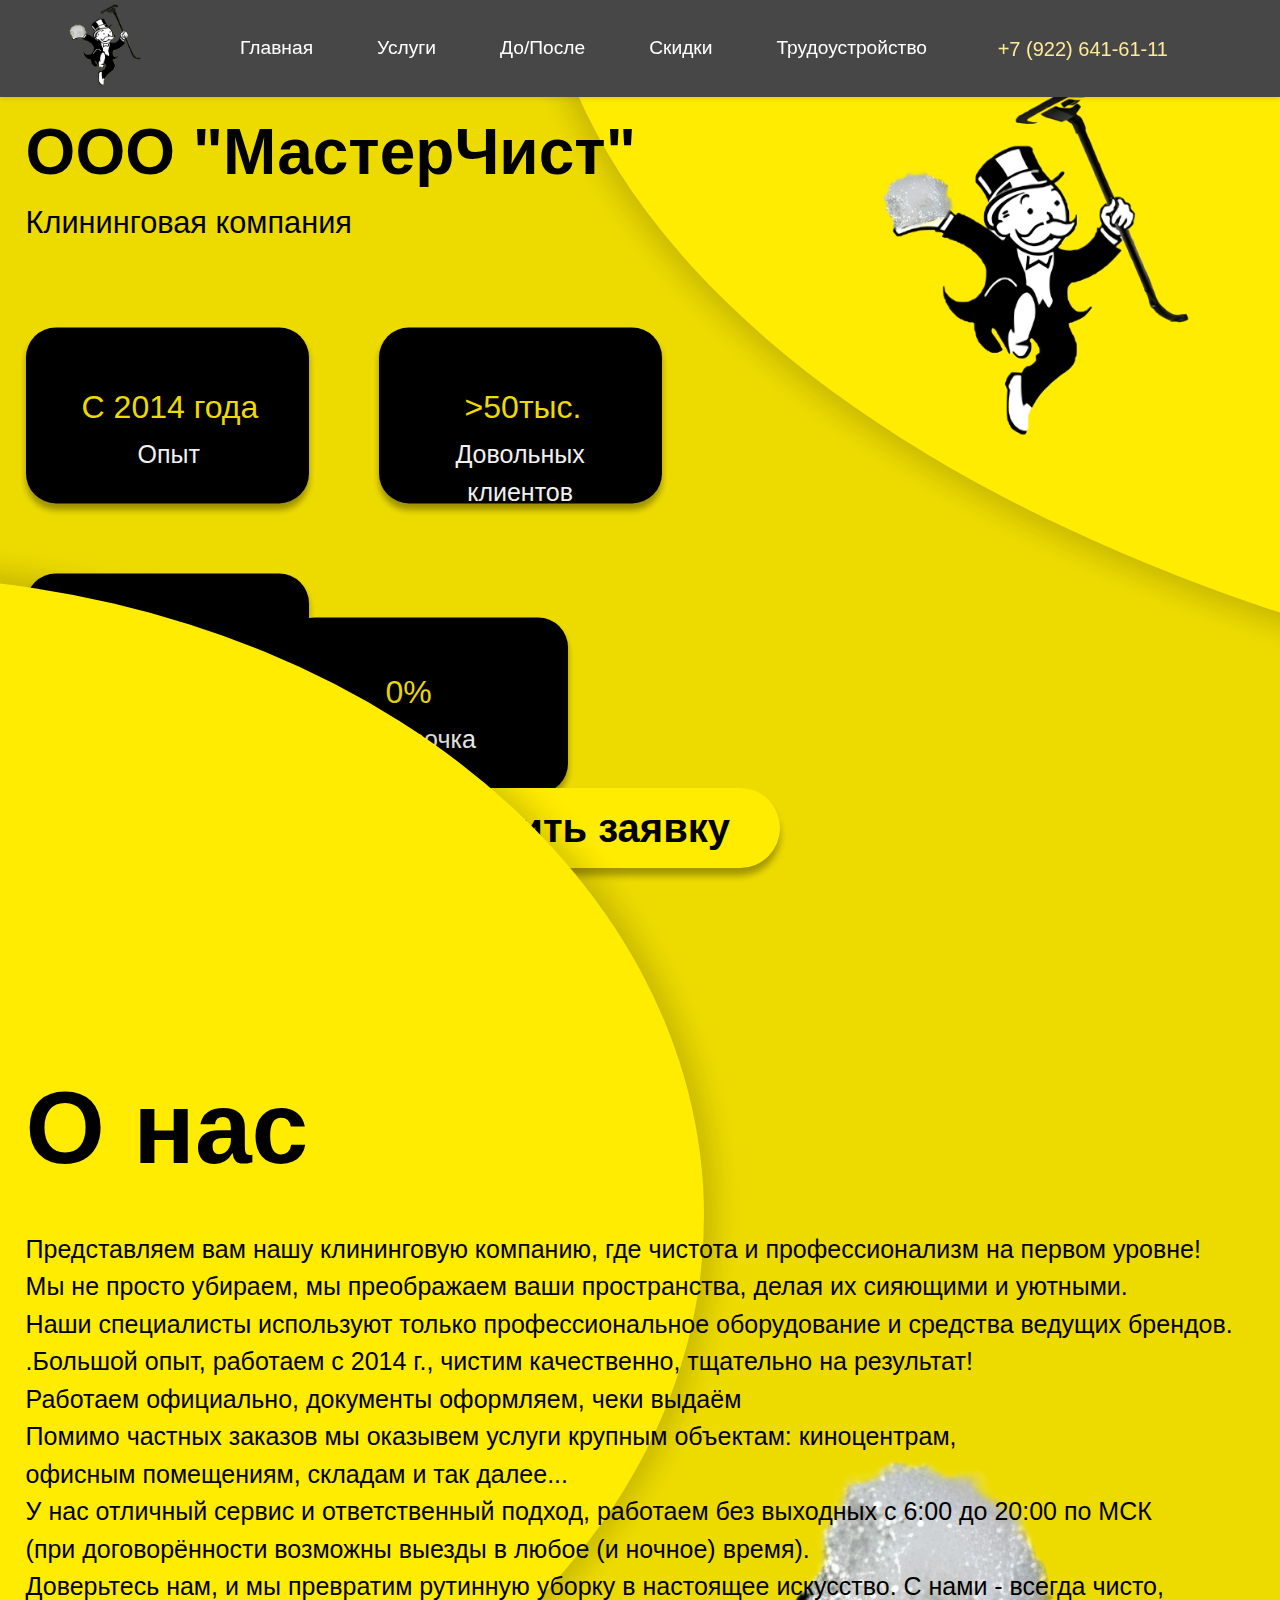
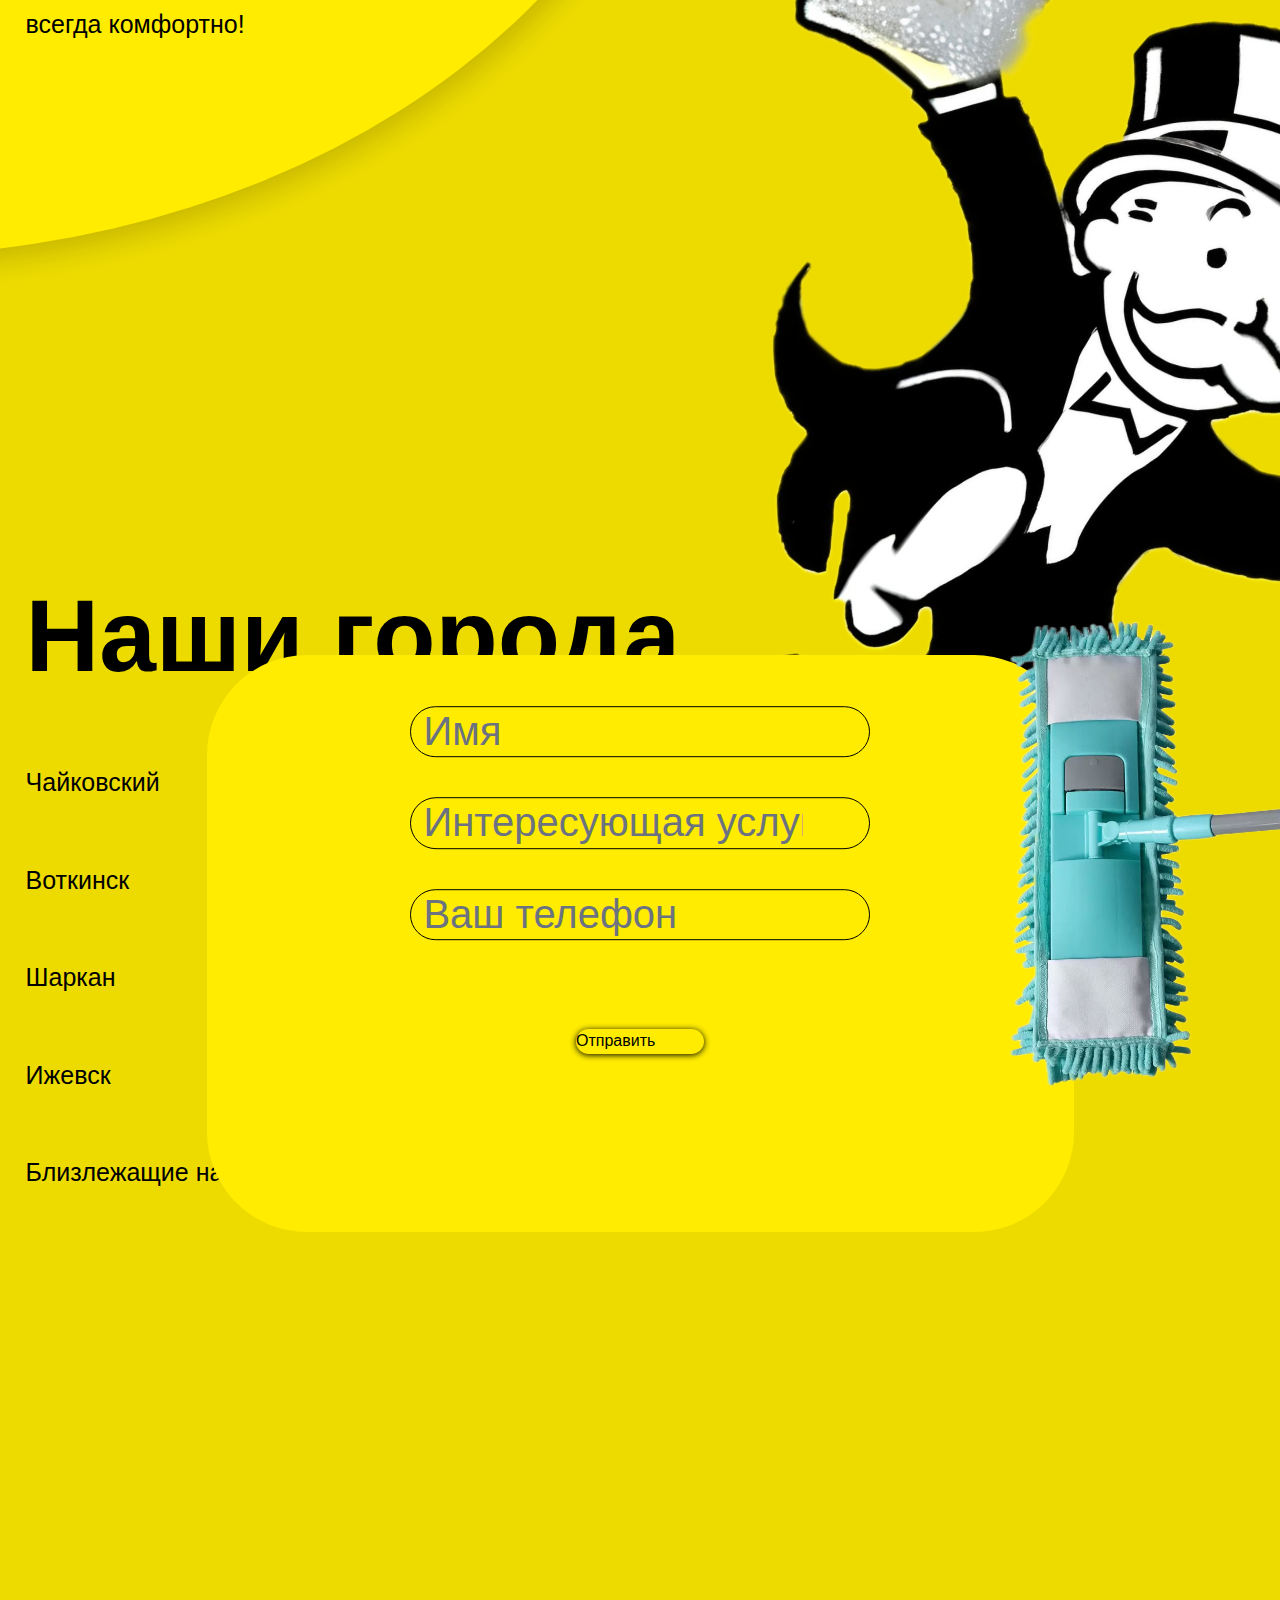
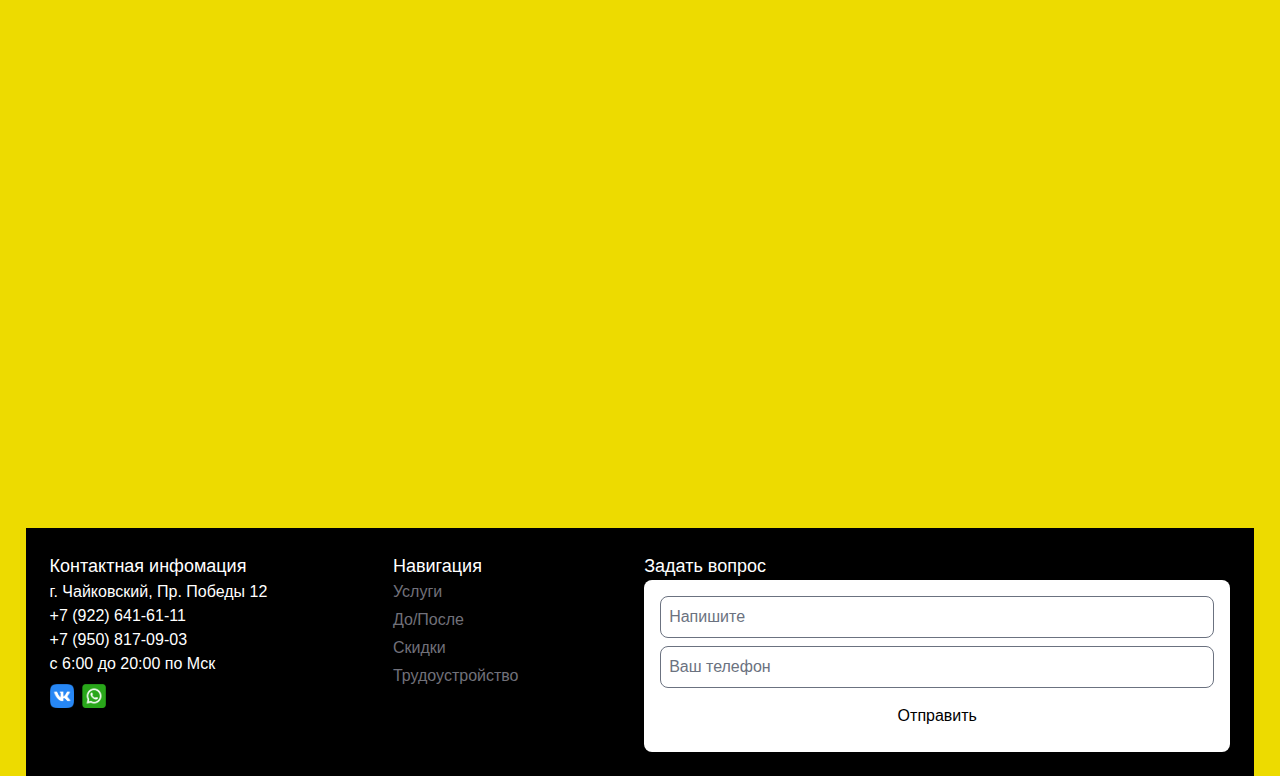
<file: MasterChist/index.html>
<!DOCTYPE html>
<html lang="en">
<head>
    <meta charset="UTF-8">
    <meta name="viewport" content="width=device-width, initial-scale=1.0">
    <title>MasterChist</title>
    <link rel="stylesheet" href="css/style.css">
    <link rel="stylesheet" href="css/modal.css">
    <link rel="stylesheet" href="css/header.css">
        <script src="js/3.4.js"></script>
        <script src="js/unlazy.with-hashing.iife.js" defer init></script>
        <link rel="stylesheet" href="css/header.css">
        <link rel="stylesheet" href="css/rabori.css">
        <script>
            window.tailwind.config = {
                darkMode: ['class'],
                theme: {
                    extend: {
                        colors: {
                            muted: {
                                DEFAULT: 'hsl(var(--muted))',
                                foreground: 'hsl(var(--muted-foreground))'
                            },
                            card: {
                                DEFAULT: 'hsl(var(--card))',
                                foreground: 'hsl(var(--card-foreground))'
                            },
                        },
                    }
                }
            }
        </script>
        <style>
        @layer base {
            :root {
    --background: 0 0% 100%;
    --foreground: 240 10% 3.9%;
    --card: 0 0% 100%;
    --primary: 240 5.9% 10%;
    --muted-foreground: 240 3.8% 46.1%;
            }
        }
    </style>
</head>
<body>
    <header class="content--header">
        <div class="logo">
            <img class="logo"
                src="assets/masterchist-fotor-bg-remover-2024071361140.png"
                alt="лого">
        </div>
        <button class="menu-btn" onclick="toggleMenu()">Menu</button>
        <nav class="nav-cap">
            <ul class="ul-cap">
                <li class="li-cap"><a href="index.html">Главная</a></li>
                <li class="li-cap"><a href="uslugi.html">Услуги</a></li>
                <li class="li-cap"><a href="raboti.html">До/После</a></li>
                <li class="li-cap"><a href="skidki.html">Скидки</a></li>
                <li class="li-cap"><a href="trud.html">Трудоустройство</a></li>
            </ul>
        </nav>
        <P class="number" href="tel:+79226416111">+7 (922) 641-61-11</P>
    </header>
    <div class="modal" id="modal">
        <div class="modal-content">
            <span class="close" id="close">&times;</span>
            <h2>Оставить заявку</h2>
            <form id="form">
                <input class='modal-input' type="text" id="name"
                    placeholder="Имя">
                <input class='modal-input' list='services' id="service"
                    placeholder="Услуга">
                <datalist id='services'>
                    <option value='Химчистка'>
                    <option value='Уборка'>
                    <option value='Мойка окон'>
                </datalist>
                <input class='modal-input' type="tel" id="phone"
                    placeholder="Номер телефона">
                <button type="submit">Отправить</button>
            </form>
        </div>
    </div>
    <section class="main">
        <object class="oval">
        </object>
        <img class="logo--head"
            src="assets/masterchist-fotor-bg-remover-2024071361140.png"
            alt="лого">
        <div class="head--text">
            <p class="head--title">ООО "МастерЧист"</p>
            <p class="head--subtitle">Клининговая компания</p>
        </div>
        <div class="section--dark">
            <div class="dark1">
                <p class="dark1--opit">С 2014 года</p>
                <p class="dark1--opit-opit">Опыт</p>
            </div>
            <div class="dark2">
                <p class="dark2--opit">>50тыс.</p>
                <p class="dark2--opit-opit">Довольных клиентов</p>
            </div>
        </div>
        <div class="dark3">
            <p class="dark3--opit">1180+</p>
            <p class="dark3--opit-opit">Уборок в год</p>
        </div>
        <div class="dark4">
            <p class="dark4--opit"> 0%</p>
            <p class="dark4--opit-opit">Рассрочка</p>
        </div>
        <button @click="OpenModal" class="buttom--effect">Оставить
            заявку<button>
    </section>
    <!--
    <div class="modal" v-if="modalOpened">
        <div @ckick="closeModal" class="modal-background">
        </div>
        <div class="modal-content">Content</div>
    </div> 
    -->
    <script src="js/modal.js">
    </script>
    <section class="onas">
        <h class="section_onas--title">О нас</h>
        <div class="info--onas">
            <p class="info--onas-one">Представляем вам нашу клининговую
                компанию, где чистота и профессионализм на первом уровне!<br> Мы
                не
                просто убираем, мы преображаем ваши пространства, делая их
                сияющими и уютными.<br> Наши специалисты используют только
                профессиональное оборудование и средства ведущих брендов.<br>
                .Большой опыт, работаем с 2014 г., чистим качественно, тщательно
                на результат!<br> Работаем официально, документы оформляем, чеки
                выдаём</p>
            <p class="info--onas-two">Помимо частных заказов мы оказывем услуги
                крупным объектам: киноцентрам,<br> офисным помещениям, складам и
                так
                далее...</p>
            <p class="info--onas-three">У нас отличный сервис и ответственный
                подход, работаем без выходных с 6:00 до 20:00 по МСК<br> (при
                договорённости возможны выезды в любое (и ночное) время).<br>
                Доверьтесь нам, и мы превратим рутинную уборку в настоящее
                искусство. С нами - всегда чисто,<br> всегда комфортно!</p>
        </div>
        <object class="oval-two">
        </object>
        <div class="head--text">
            <img class="logo--onas"
                src="assets/masterchist-fotor-bg-remover-2024071361140.png"
                alt="лого">
            <h class="section_onas--goroda">Наши города</h>
            <ul class="ul-onas">
                <li class="li-onas">Чайковский</li>
                <li class="li-onas">Воткинск</li>
                <li class="li-onas">Шаркан</li>
                <li class="li-onas">Ижевск</li>
                <li class="li-onas">Близлежащие населённые пункты</li>
            </ul>
    </section>
    <section class="form">
        <img class="shvabra" src="assets/100024915365b4.png" alt="Швабра">
        <div class="section__lable-lable">
            <input class="lable-section" placeholder="Имя"></input>
            <label for='input_element'></label>
            <input list='options' class='lable-section' name='input_name'
                placeholder="Интересующая услуга">
            <datalist id='options'>
                <option value='Химчистка'>
                <option value='Уборка'>
                <option value='Мойка окон'>
            </datalist>
            <label>
                <input class="lable-section" placeholder="Ваш телефон"></input>
            </label>
            <button class="button--Lable">Отправить</button>
        </div>
    </section>
    <footer class="bg-black text-foreground p-6">
        <div
            class="container mx-auto flex flex-col md:flex-row justify-between">
            <div class="contact-info mb-6 md:mb-0">
                <h2 class="text-lg font-ArialVariable-sans-serif text-white">Контактная
                    инфомация</h2>
                <p class="text-white font-ArialVariable-sans-serif">г. Чайковский, Пр. Победы 12</p>
                <p class="text-white font-ArialVariable-sans-serif">+7 (922) 641-61-11</p>
                <p class="text-white font-ArialVariable-sans-serif">+7 (950) 817-09-03</p>
                <p class="text-white font-ArialVariable-sans-serif">с 6:00 до 20:00 по Мск</p>
                <div class="flex space-x-2 mt-2 font-ArialVariable-sans-serif">
                    <a href="#"
                        class="text-muted-foreground hover:text-primary">
                        <img src="assets/соц.сети/vk_5968835.png" alt="VK"
                            class="w-6 h-6" />
                    </a>
                    <a href="#"
                        class="text-muted-foreground hover:text-primary">
                        <img src="assets/соц.сети/whatsapp_3536445.png"
                            alt="WhatsApp" class="w-6 h-6" />
                    </a>
                </div>
            </div>
            <div class="navigation mb-6 md:mb-0">
                <h2 class="text-lg font-ArialVariable-sans-serif text-white">Навигация</h2>
                <ul class="space-y-1">
                    <li><a href="uslugi.html"
                            class="text-muted-foreground hover:text-primary font-ArialVariable-sans-serif">Услуги</a>
                    </li>
                    <li><a href="raboti.html"
                            class="text-muted-foreground hover:text-primary font-ArialVariable-sans-serif ">До/После</a>
                    </li>
                    <li><a href="skidki.html"
                            class="text-muted-foreground hover:text-primary font-ArialVariable-sans-serif">Скидки</a>
                    </li>
                    <li><a href="trud.html"
                            class="text-muted-foreground hover:text-primary font-ArialVariable-sans-serif">Трудоустройство</a>
                    </li>
                </ul>
            </div>
            <div class="contact-form">
                <h2 class="text-lg font-ArialVariable-sans-serif text-white">Задать вопрос</h2>
                <form class="bg-card p-4 rounded-lg">
                    <input type="text" placeholder="Напишите"
                        class="border border-border rounded-lg p-2 mb-2 w-full text-white" />
                    <input type="tel" placeholder="Ваш телефон"
                        class="border border-border rounded-lg p-2 mb-2 w-full text-white" />
                    <button type="submit"
                        class="bg-secondary text-secondary-foreground hover:bg-secondary/80 rounded-lg p-2 w-full">Отправить</button>
                </form>
            </div>
        </div>
    </footer>
</body>
</html>
</file>
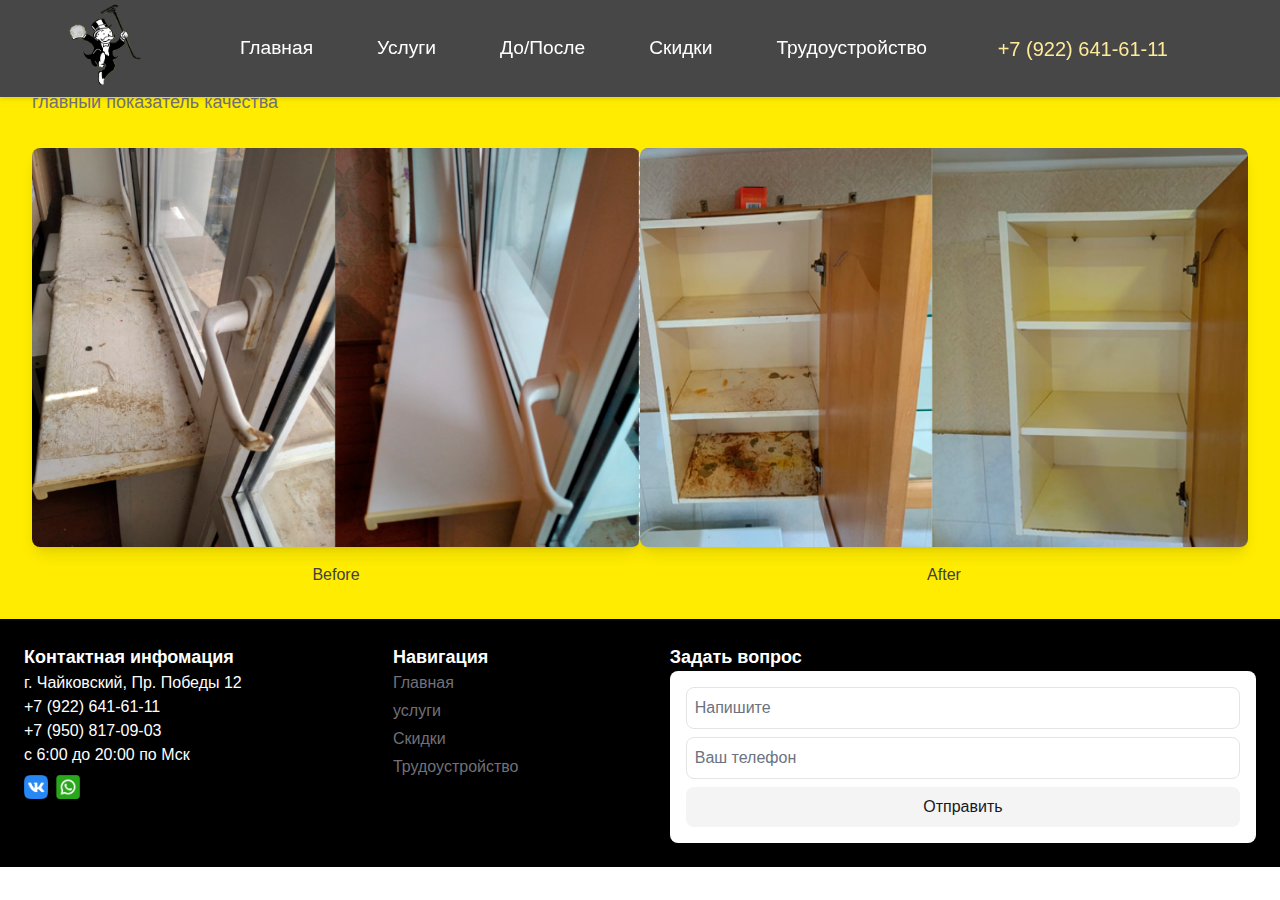
<file: MasterChist/raboti.html>
<!DOCTYPE html>
<html lang="en">
<head>
    <meta charset="UTF-8">
    <meta name="viewport" content="width=device-width, initial-scale=1.0">
    <title>До/После</title>
    <link rel="stylesheet" href="css/header.css">
    <link rel="stylesheet" href="css/uslugi.css">
    <script src="js/3.4.js"></script>
    <script src="js/unlazy.with-hashing.iife.js" defer init></script>
    <script>
        window.tailwind.config = {
            darkMode: ['class'],
            theme: {
                extend: {
                    colors: {
                        border: 'hsl(var(--border))',
                        input: 'hsl(var(--input))',
                        ring: 'hsl(var(--ring))',
                        background: 'hsl(var(--background))',
                        foreground: 'hsl(var(--foreground))',
                        primary: {
                            DEFAULT: 'hsl(var(--primary))',
                            foreground: 'hsl(var(--primary-foreground))'
                        },
                        secondary: {
                            DEFAULT: 'hsl(var(--secondary))',
                            foreground: 'hsl(var(--secondary-foreground))'
                        },
                        destructive: {
                            DEFAULT: 'hsl(var(--destructive))',
                            foreground: 'hsl(var(--destructive-foreground))'
                        },
                        muted: {
                            DEFAULT: 'hsl(var(--muted))',
                            foreground: 'hsl(var(--muted-foreground))'
                        },
                        accent: {
                            DEFAULT: 'hsl(var(--accent))',
                            foreground: 'hsl(var(--accent-foreground))'
                        },
                        popover: {
                            DEFAULT: 'hsl(var(--popover))',
                            foreground: 'hsl(var(--popover-foreground))'
                        },
                        card: {
                            DEFAULT: 'hsl(var(--card))',
                            foreground: 'hsl(var(--card-foreground))'
                        },
                    },
                }
            }
        }
    </script>
    <style type="text/tailwindcss">
        @layer base {
            :root {
--background: 0 0% 100%;
--foreground: 240 10% 3.9%;
--card: 0 0% 100%;
--card-foreground: 240 10% 3.9%;
--popover: 0 0% 100%;
--popover-foreground: 240 10% 3.9%;
--primary: 240 5.9% 10%;
--primary-foreground: 0 0% 98%;
--secondary: 240 4.8% 95.9%;
--secondary-foreground: 240 5.9% 10%;
--muted: 240 4.8% 95.9%;
--muted-foreground: 240 3.8% 46.1%;
--accent: 240 4.8% 95.9%;
--accent-foreground: 240 5.9% 10%;
--destructive: 0 84.2% 60.2%;
--destructive-foreground: 0 0% 98%;
--border: 240 5.9% 90%;
--input: 240 5.9% 90%;
--ring: 240 5.9% 10%;
--radius: 0.5rem;
            }
            .dark {
--foreground: 0 0% 98%;
--card: 240 10% 3.9%;
--card-foreground: 0 0% 98%;
--popover: 240 10% 3.9%;
--popover-foreground: 0 0% 98%;
--primary: 0 0% 98%;
--primary-foreground: 240 5.9% 10%;
--secondary: 240 3.7% 15.9%;
--secondary-foreground: 0 0% 98%;
--muted: 240 3.7% 15.9%;
--muted-foreground: 240 5% 64.9%;
--accent: 240 3.7% 15.9%;
--accent-foreground: 0 0% 98%;
--destructive: 0 62.8% 30.6%;
--destructive-foreground: 0 0% 98%;
--border: 240 3.7% 15.9%;
--input: 240 3.7% 15.9%;
--ring: 240 4.9% 83.9%;
            }
        }
    </style>
</head>
<body>
    <header class="content--header">
        <div class="logo">
            <img class="logo"
                src="assets/masterchist-fotor-bg-remover-2024071361140.png"
                alt="лого">
        </div>
        <button class="menu-btn" onclick="toggleMenu()">Menu</button>
        <nav class="nav-cap">
            <ul class="ul-cap">
                <li class="li-cap"><a href="index.html">Главная</a></li>
                <li class="li-cap"><a href="uslugi.html">Услуги</a></li>
                <li class="li-cap"><a href="raboti.html">До/После</a></li>
                <li class="li-cap"><a href="skidki.html">Скидки</a></li>
                <li class="li-cap"><a href="trud.html">Трудоустройство</a></li>
            </ul>
        </nav>
        <P class="number" href="tel:+79226416111">+7 (922) 641-61-11</P>
    </header>
    <div class="bg-yellow-50 p-8">
        <h1 class="text-4xl font-bold mb-4">Результат работ —</h1>
        <p class="text-lg text-muted-foreground mb-8">главный показатель
            качества</p>
        <div class="flex justify-between">
            <div class="flex flex-col items-center">
                <img src="assets/допосле/Подоконник.png"
                    alt="Before image of cabinet"
                    class="w-full rounded-lg shadow-lg mb-4" />
                <span class="text-zinc-700">Before</span>
            </div>
            <div class="flex flex-col items-center">
                <img src="assets/допосле/Стелаж.png"
                
                    alt="After image of cabinet"
                    class="w-full rounded-lg shadow-lg mb-4" />
                <span class="text-zinc-700">After</span>
            </div>
        </div>
    </div>
    <script>
        export default function Widget() {
  return (
    <div className="bg-yellow-300 p-8">
      <h1 className="text-4xl font-bold mb-4">Результат работ —</h1>
      <p className="text-lg text-muted-foreground mb-8">главный показатель качества</p>
      <div className="flex justify-between">
        <div className="flex flex-col items-center">
          <img src="assets/допосле/Подоконник.png" alt="Before image of cabinet" className="w-full rounded-lg shadow-lg mb-4" />
          <span className="text-zinc-700">Before</span>
        </div>
        <div className="flex flex-col items-center">
          <img src="https://placehold.co/300x300" alt="After image of cabinet" className="w-full rounded-lg shadow-lg mb-4" />
          <span className="text-zinc-700">After</span>
        </div>
      </div>
    </div>
  )
}
    </script>
    <footer class="bg-black text-foreground p-6">
        <div
            class="container mx-auto flex flex-col md:flex-row justify-between">
            <div class="contact-info mb-6 md:mb-0">
                <h2 class="text-lg font-bold text-white">Контактная
                    инфомация</h2>
                <p class="text-white">г. Чайковский, Пр. Победы 12</p>
                <p class="text-white">+7 (922) 641-61-11</p>
                <p class="text-white">+7 (950) 817-09-03</p>
                <p class="text-white">с 6:00 до 20:00 по Мск</p>
                <div class="flex space-x-2 mt-2">
                    <a href="#"
                        class="text-muted-foreground hover:text-primary">
                        <img src="assets/соц.сети/vk_5968835.png" alt="VK"
                            class="w-6 h-6" />
                    </a>
                    <a href="#"
                        class="text-muted-foreground hover:text-primary">
                        <img src="assets/соц.сети/whatsapp_3536445.png"
                            alt="WhatsApp" class="w-6 h-6" />
                    </a>
                </div>
            </div>
            <div class="navigation mb-6 md:mb-0">
                <h2 class="text-lg font-bold text-white">Навигация</h2>
                <ul class="space-y-1">
                    <li><a href="index.html"
                            class="text-muted-foreground hover:text-primary">Главная</a>
                    </li>
                    <li><a href="uslugi.html"
                            class="text-muted-foreground hover:text-primary">услуги</a>
                    </li>
                    <li><a href="skidki.html"
                            class="text-muted-foreground hover:text-primary">Скидки</a>
                    </li>
                    <li><a href="trud.html"
                            class="text-muted-foreground hover:text-primary">Трудоустройство</a>
                    </li>
                </ul>
            </div>
            <div class="contact-form">
                <h2 class="text-lg font-bold text-white">Задать вопрос</h2>
                <form class="bg-card p-4 rounded-lg">
                    <input type="text" placeholder="Напишите"
                        class="border border-border rounded-lg p-2 mb-2 w-full text-white" />
                    <input type="tel" placeholder="Ваш телефон"
                        class="border border-border rounded-lg p-2 mb-2 w-full text-white" />
                    <button type="submit"
                        class="bg-secondary text-secondary-foreground hover:bg-secondary/80 rounded-lg p-2 w-full">Отправить</button>
                </form>
            </div>
        </div>
    </footer>
</body>
</html>
</file>
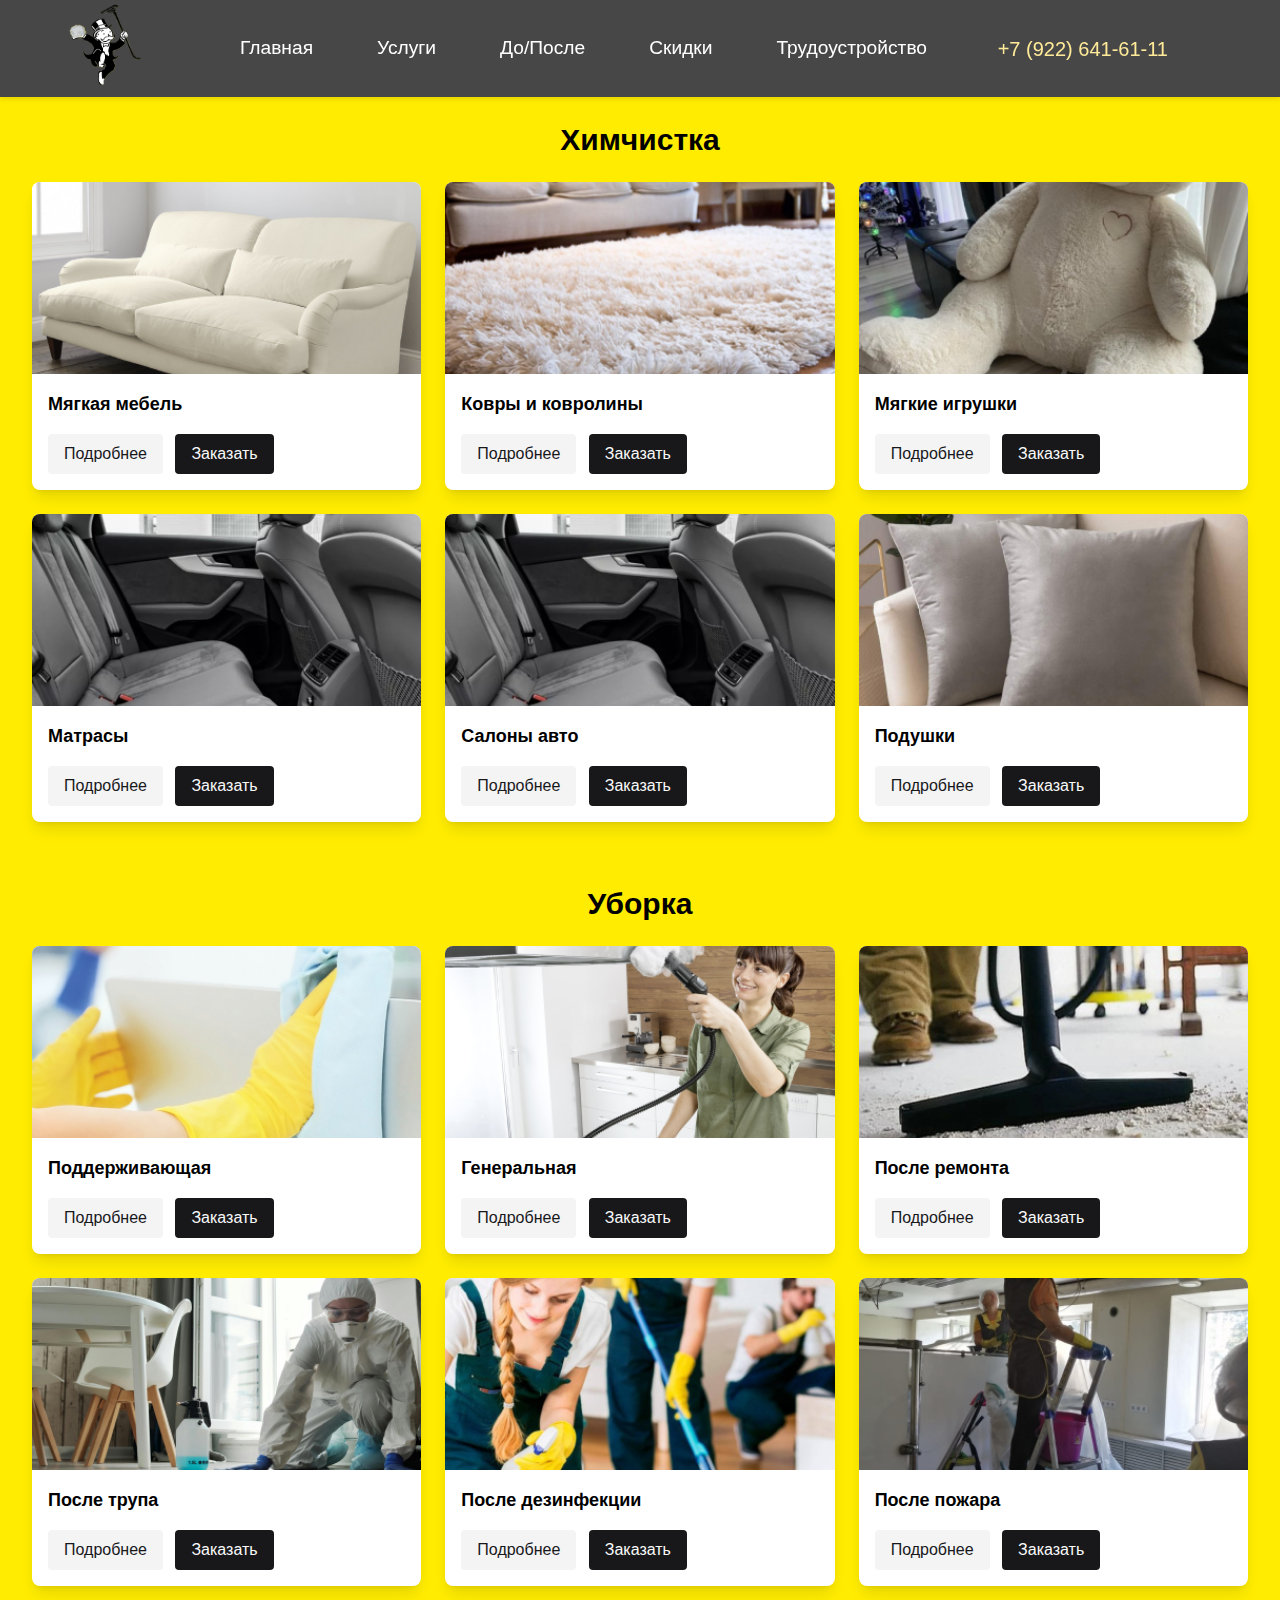
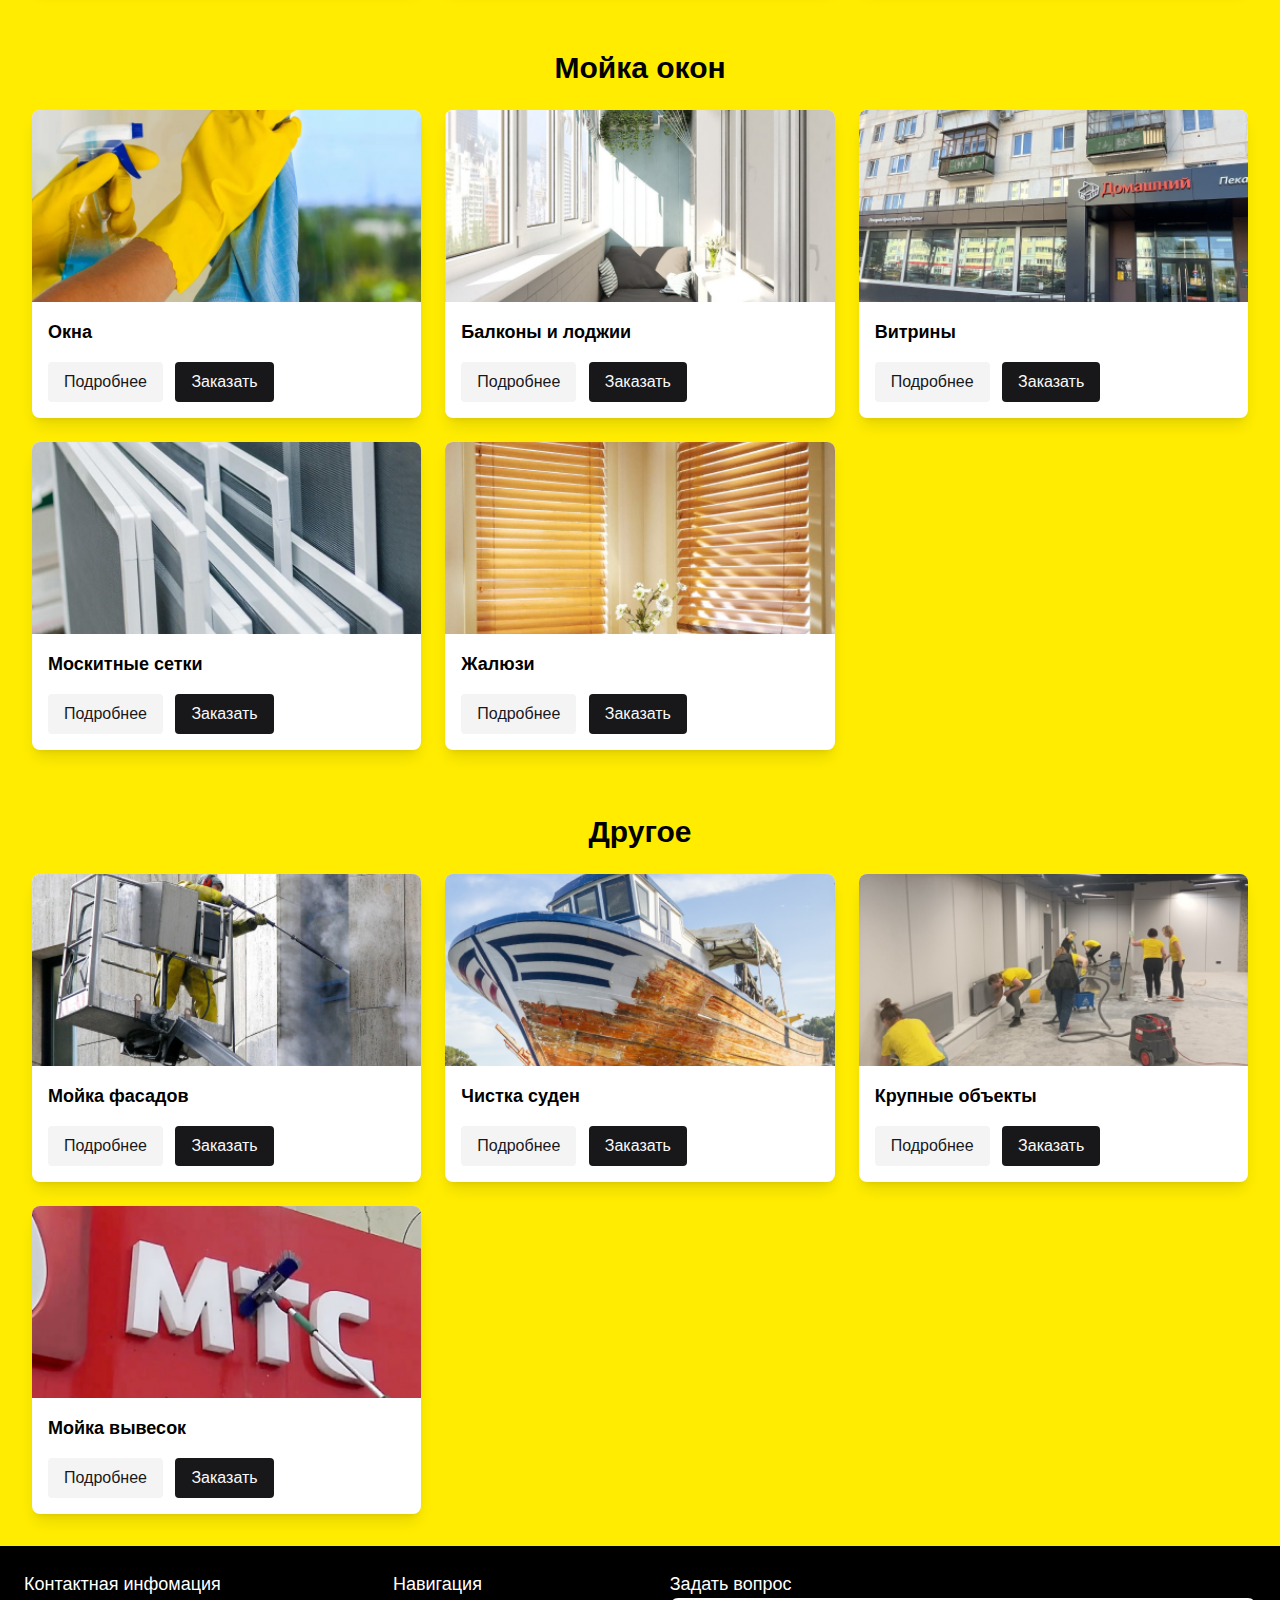
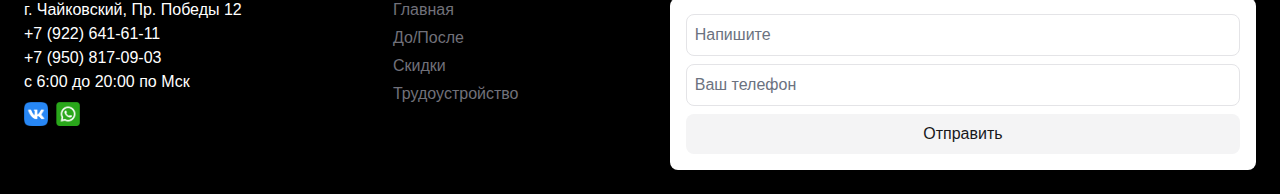
<file: MasterChist/uslugi.html>
<!DOCTYPE html>
<html lang="en">
<head>
    <meta charset="UTF-8">
    <meta name="viewport" content="width=device-width, initial-scale=1.0">
    <title>Услуги</title>
</head>
<body>
    <html>
    <head>
        <meta charset="UTF-8">
        <meta name="viewport" content="width=device-width, initial-scale=1.0">
        <link rel="stylesheet" href="css/header.css">
        <link rel="stylesheet" href="css/uslugi.css">
        <script src="js/3.4.js"></script>
        <script src="js/unlazy.with-hashing.iife.js" defer init></script>
        <script>
            window.tailwind.config = {
                darkMode: ['class'],
                theme: {
                    extend: {
                        colors: {
                            border: 'hsl(var(--border))',
                            input: 'hsl(var(--input))',
                            ring: 'hsl(var(--ring))',
                            background: 'hsl(var(--background))',
                            foreground: 'hsl(var(--foreground))',
                            primary: {
                                DEFAULT: 'hsl(var(--primary))',
                                foreground: 'hsl(var(--primary-foreground))'
                            },
                            secondary: {
                                DEFAULT: 'hsl(var(--secondary))',
                                foreground: 'hsl(var(--secondary-foreground))'
                            },
                            destructive: {
                                DEFAULT: 'hsl(var(--destructive))',
                                foreground: 'hsl(var(--destructive-foreground))'
                            },
                            muted: {
                                DEFAULT: 'hsl(var(--muted))',
                                foreground: 'hsl(var(--muted-foreground))'
                            },
                            accent: {
                                DEFAULT: 'hsl(var(--accent))',
                                foreground: 'hsl(var(--accent-foreground))'
                            },
                            popover: {
                                DEFAULT: 'hsl(var(--popover))',
                                foreground: 'hsl(var(--popover-foreground))'
                            },
                            card: {
                                DEFAULT: 'hsl(var(--card))',
                                foreground: 'hsl(var(--card-foreground))'
                            },
                        },
                    }
                }
            }
        </script>
        <style type="text/tailwindcss">
            @layer base {
				:root {
--background: 0 0% 100%;
--foreground: 240 10% 3.9%;
--card: 0 0% 100%;
--card-foreground: 240 10% 3.9%;
--popover: 0 0% 100%;
--popover-foreground: 240 10% 3.9%;
--primary: 240 5.9% 10%;
--primary-foreground: 0 0% 98%;
--secondary: 240 4.8% 95.9%;
--secondary-foreground: 240 5.9% 10%;
--muted: 240 4.8% 95.9%;
--muted-foreground: 240 3.8% 46.1%;
--accent: 240 4.8% 95.9%;
--accent-foreground: 240 5.9% 10%;
--destructive: 0 84.2% 60.2%;
--destructive-foreground: 0 0% 98%;
--border: 240 5.9% 90%;
--input: 240 5.9% 90%;
--ring: 240 5.9% 10%;
--radius: 0.5rem;
				}
				.dark {
--foreground: 0 0% 98%;
--card: 240 10% 3.9%;
--card-foreground: 0 0% 98%;
--popover: 240 10% 3.9%;
--popover-foreground: 0 0% 98%;
--primary: 0 0% 98%;
--primary-foreground: 240 5.9% 10%;
--secondary: 240 3.7% 15.9%;
--secondary-foreground: 0 0% 98%;
--muted: 240 3.7% 15.9%;
--muted-foreground: 240 5% 64.9%;
--accent: 240 3.7% 15.9%;
--accent-foreground: 0 0% 98%;
--destructive: 0 62.8% 30.6%;
--destructive-foreground: 0 0% 98%;
--border: 240 3.7% 15.9%;
--input: 240 3.7% 15.9%;
--ring: 240 4.9% 83.9%;
				}
			}
		</style>
    </head>
    <body>
        <header class="content--header">
            <div class="logo">
                <img class="logo"
                    src="assets/masterchist-fotor-bg-remover-2024071361140.png"
                    alt="лого">
            </div>
            <button class="menu-btn" onclick="toggleMenu()">Menu</button>
            <nav class="nav-cap">
                <ul class="ul-cap">
                    <li class="li-cap"><a href="index.html">Главная</a></li>
                    <li class="li-cap"><a href="uslugi.html">Услуги</a></li>
                    <li class="li-cap"><a href="raboti.html">До/После</a></li>
                    <li class="li-cap"><a href="skidki.html">Скидки</a></li>
                    <li class="li-cap"><a href="trud.html">Трудоустройство</a></li>
                </ul>
            </nav>
            <P class="number" href="tel:+79226416111">+7 (922) 641-61-11</P>
        </header>
        <div class="bg-yellow-50 p-8">
            <h1 class="text-3xl font-bold font-Roboto text-center mb-6">Химчистка</h1>
            <div class="grid sm:grid-cols-2 md:grid-cols-3 gap-6 ">
                <div class="bg-white rounded-lg shadow-lg overflow-hidden transition-transform transform hover:scale-105">
                    <img src="assets/хим/мягкая мебель.png" alt="Мягкая мебель"
                        class="w-full h-48 object-cover" />
                    <div class="p-4">
                        <h2 class="text-lg font-semibold">Мягкая мебель</h2>
                        <div class="mt-4">
                            <button
                                class="bg-secondary text-secondary-foreground hover:bg-secondary/80 px-4 py-2 rounded">Подробнее</button>
                            <button
                                class="bg-primary text-primary-foreground hover:bg-primary/80 px-4 py-2 rounded ml-2">Заказать</button>
                        </div>
                    </div>
                </div>
                <div class="bg-white rounded-lg shadow-lg overflow-hidden transition-transform transform hover:scale-105">
                    <img src="assets/хим/ковры.png" alt="Ковры и ковролины"
                        class="w-full h-48 object-cover" />
                    <div class="p-4">
                        <h2 class="text-lg font-semibold">Ковры и ковролины</h2>
                        <div class="mt-4">
                            <button
                                class="bg-secondary text-secondary-foreground hover:bg-secondary/80 px-4 py-2 rounded">Подробнее</button>
                            <button
                                class="bg-primary text-primary-foreground hover:bg-primary/80 px-4 py-2 rounded ml-2">Заказать</button>
                        </div>
                    </div>
                </div>
                <div class="bg-white rounded-lg shadow-lg overflow-hidden transition-transform transform hover:scale-105">
                    <img src="assets/хим/мягкие игрушки.png"
                        alt="Мягкие игрушки" class="w-full h-48 object-cover" />
                    <div class="p-4">
                        <h2 class="text-lg font-semibold">Мягкие игрушки</h2>
                        <div class="mt-4">
                            <button
                                class="bg-secondary text-secondary-foreground hover:bg-secondary/80 px-4 py-2 rounded">Подробнее</button>
                            <button
                                class="bg-primary text-primary-foreground hover:bg-primary/80 px-4 py-2 rounded ml-2">Заказать</button>
                        </div>
                    </div>
                </div>
                <div class="bg-white rounded-lg shadow-lg overflow-hidden transition-transform transform hover:scale-105">
                    <img src="assets/хим/салоны авто.png" alt="Матрасы"
                        class="w-full h-48 object-cover" />
                    <div class="p-4">
                        <h2 class="text-lg font-semibold">Матрасы</h2>
                        <div class="mt-4">
                            <button
                                class="bg-secondary text-secondary-foreground hover:bg-secondary/80 px-4 py-2 rounded">Подробнее</button>
                            <button
                                class="bg-primary text-primary-foreground hover:bg-primary/80 px-4 py-2 rounded ml-2">Заказать</button>
                        </div>
                    </div>
                </div>
                <div class="bg-white rounded-lg shadow-lg overflow-hidden transition-transform transform hover:scale-105">
                    <img src="assets/хим/салоны авто.png" alt="Салоны авто"
                        class="w-full h-48 object-cover" />
                    <div class="p-4">
                        <h2 class="text-lg font-semibold">Салоны авто</h2>
                        <div class="mt-4">
                            <button
                                class="bg-secondary text-secondary-foreground hover:bg-secondary/80 px-4 py-2 rounded">Подробнее</button>
                            <button
                                class="bg-primary text-primary-foreground hover:bg-primary/80 px-4 py-2 rounded ml-2">Заказать</button>
                        </div>
                    </div>
                </div>
                <div class="bg-white rounded-lg shadow-lg overflow-hidden transition-transform transform hover:scale-105">
                    <img src="assets/хим/подушки.png" alt="Подушки"
                        class="w-full h-48 object-cover" />
                    <div class="p-4">
                        <h2 class="text-lg font-semibold">Подушки</h2>
                        <div class="mt-4">
                            <button
                                class="bg-secondary text-secondary-foreground hover:bg-secondary/80 px-4 py-2 rounded">Подробнее</button>
                            <button
                                class="bg-primary text-primary-foreground hover:bg-primary/80 px-4 py-2 rounded ml-2">Заказать</button>
                        </div>
                    </div>
                </div>
            </div>
        </div>
        <div class="bg-yellow-50 p-8">
            <h1 class="text-3xl font-bold font-Arialbold text-center mb-6">Уборка</h1>
            <div class="grid grid-cols-1 sm:grid-cols-2 md:grid-cols-3 gap-6">
                <div class="bg-white rounded-lg shadow-lg overflow-hidden transition-transform transform hover:scale-105">
                    <img src="assets/уборка/поддерживающая.png"
                        alt="Мягкая мебель" class="w-full h-48 object-cover" />
                    <div class="p-4">
                        <h2 class="text-lg font-semibold">Поддерживающая</h2>
                        <div class="mt-4">
                            <button
                                class="bg-secondary text-secondary-foreground hover:bg-secondary/80 px-4 py-2 rounded">Подробнее</button>
                            <button
                                class="bg-primary text-primary-foreground hover:bg-primary/80 px-4 py-2 rounded ml-2">Заказать</button>
                        </div>
                    </div>
                </div>
                <div class="bg-white rounded-lg shadow-lg overflow-hidden transition-transform transform hover:scale-105">
                    <img src="assets/уборка/генеральная.png"
                        alt="Ковры и ковролины"
                        class="w-full h-48 object-cover" />
                    <div class="p-4">
                        <h2 class="text-lg font-semibold">Генеральная</h2>
                        <div class="mt-4">
                            <button
                                class="bg-secondary text-secondary-foreground hover:bg-secondary/80 px-4 py-2 rounded">Подробнее</button>
                            <button
                                class="bg-primary text-primary-foreground hover:bg-primary/80 px-4 py-2 rounded ml-2">Заказать</button>
                        </div>
                    </div>
                </div>
                <div class="bg-white rounded-lg shadow-lg overflow-hidden transition-transform transform hover:scale-105">
                    <img src="assets/уборка/после ремонта.png"
                        alt="Мягкие игрушки" class="w-full h-48 object-cover" />
                    <div class="p-4">
                        <h2 class="text-lg font-semibold">После ремонта</h2>
                        <div class="mt-4">
                            <button
                                class="bg-secondary text-secondary-foreground hover:bg-secondary/80 px-4 py-2 rounded">Подробнее</button>
                            <button
                                class="bg-primary text-primary-foreground hover:bg-primary/80 px-4 py-2 rounded ml-2">Заказать</button>
                        </div>
                    </div>
                </div>
                <div class="bg-white rounded-lg shadow-lg overflow-hidden transition-transform transform hover:scale-105">
                    <img src="assets/уборка/после трупа.png" alt="Матрасы"
                        class="w-full h-48 object-cover" />
                    <div class="p-4">
                        <h2 class="text-lg font-semibold">После трупа</h2>
                        <div class="mt-4">
                            <button
                                class="bg-secondary text-secondary-foreground hover:bg-secondary/80 px-4 py-2 rounded">Подробнее</button>
                            <button
                                class="bg-primary text-primary-foreground hover:bg-primary/80 px-4 py-2 rounded ml-2">Заказать</button>
                        </div>
                    </div>
                </div>
                <div class="bg-white rounded-lg shadow-lg overflow-hidden transition-transform transform hover:scale-105">
                    <img src="assets/уборка/после дезинфекции.png"
                        alt="Салоны авто" class="w-full h-48 object-cover" />
                    <div class="p-4">
                        <h2 class="text-lg font-semibold">После дезинфекции</h2>
                        <div class="mt-4">
                            <button
                                class="bg-secondary text-secondary-foreground hover:bg-secondary/80 px-4 py-2 rounded">Подробнее</button>
                            <button
                                class="bg-primary text-primary-foreground hover:bg-primary/80 px-4 py-2 rounded ml-2">Заказать</button>
                        </div>
                    </div>
                </div>
                <div class="bg-white rounded-lg shadow-lg overflow-hidden transition-transform transform hover:scale-105">
                    <img src="assets/уборка/после пожара.png" alt="Подушки"
                        class="w-full h-48 object-cover" />
                    <div class="p-4">
                        <h2 class="text-lg font-semibold">После пожара</h2>
                        <div class="mt-4">
                            <button
                                class="bg-secondary text-secondary-foreground hover:bg-secondary/80 px-4 py-2 rounded">Подробнее</button>
                            <button
                                class="bg-primary text-primary-foreground hover:bg-primary/80 px-4 py-2 rounded ml-2">Заказать</button>
                        </div>
                    </div>
                </div>
            </div>
        </div>
        <div class="bg-yellow-50 p-8">
            <h1 class="text-3xl font-bold font-Arialbold text-center mb-6">Мойка окон</h1>
            <div class="grid grid-cols-1 sm:grid-cols-2 md:grid-cols-3 gap-6">
                <div class="bg-white rounded-lg shadow-lg overflow-hidden transition-transform transform hover:scale-105">
                    <img src="assets/Мойка окон/окна.png" alt="Мягкая мебель"
                        class="w-full h-48 object-cover" />
                    <div class="p-4">
                        <h2 class="text-lg font-semibold">Окна</h2>
                        <div class="mt-4">
                            <button
                                class="bg-secondary text-secondary-foreground hover:bg-secondary/80 px-4 py-2 rounded">Подробнее</button>
                            <button
                                class="bg-primary text-primary-foreground hover:bg-primary/80 px-4 py-2 rounded ml-2">Заказать</button>
                        </div>
                    </div>
                </div>
                <div class="bg-white rounded-lg shadow-lg overflow-hidden transition-transform transform hover:scale-105">
                    <img src="assets/Мойка окон/балконы.png"
                        alt="Ковры и ковролины"
                        class="w-full h-48 object-cover" />
                    <div class="p-4">
                        <h2 class="text-lg font-semibold">Балконы и лоджии</h2>
                        <div class="mt-4">
                            <button
                                class="bg-secondary text-secondary-foreground hover:bg-secondary/80 px-4 py-2 rounded">Подробнее</button>
                            <button
                                class="bg-primary text-primary-foreground hover:bg-primary/80 px-4 py-2 rounded ml-2">Заказать</button>
                        </div>
                    </div>
                </div>
                <div class="bg-white rounded-lg shadow-lg overflow-hidden transition-transform transform hover:scale-105">
                    <img src="assets/Мойка окон/витрины.png"
                        alt="Мягкие игрушки" class="w-full h-48 object-cover" />
                    <div class="p-4">
                        <h2 class="text-lg font-semibold">Витрины</h2>
                        <div class="mt-4">
                            <button
                                class="bg-secondary text-secondary-foreground hover:bg-secondary/80 px-4 py-2 rounded">Подробнее</button>
                            <button
                                class="bg-primary text-primary-foreground hover:bg-primary/80 px-4 py-2 rounded ml-2">Заказать</button>
                        </div>
                    </div>
                </div>
                <div class="bg-white rounded-lg shadow-lg overflow-hidden transition-transform transform hover:scale-105">
                    <img src="assets/Мойка окон/москитные сетки.png"
                        alt="Матрасы" class="w-full h-48 object-cover" />
                    <div class="p-4">
                        <h2 class="text-lg font-semibold">Москитные сетки</h2>
                        <div class="mt-4">
                            <button
                                class="bg-secondary text-secondary-foreground hover:bg-secondary/80 px-4 py-2 rounded">Подробнее</button>
                            <button
                                class="bg-primary text-primary-foreground hover:bg-primary/80 px-4 py-2 rounded ml-2">Заказать</button>
                        </div>
                    </div>
                </div>
                <div class="bg-white rounded-lg shadow-lg overflow-hidden transition-transform transform hover:scale-105">
                    <img src="assets/Мойка окон/Жалюзи.png" alt="Салоны авто"
                        class="w-full h-48 object-cover" />
                    <div class="p-4">
                        <h2 class="text-lg font-semibold">Жалюзи</h2>
                        <div class="mt-4">
                            <button
                                class="bg-secondary text-secondary-foreground hover:bg-secondary/80 px-4 py-2 rounded">Подробнее</button>
                            <button
                                class="bg-primary text-primary-foreground hover:bg-primary/80 px-4 py-2 rounded ml-2">Заказать</button>
                        </div>
                    </div>
                </div>
            </div>
        </div>
        <div class="bg-yellow-50 p-8">
            <h1 class="text-3xl font-bold font-arial text-center mb-6">Другое</h1>
            <div class="grid grid-cols-1 sm:grid-cols-2 md:grid-cols-3 gap-6">
                <div class="bg-white rounded-lg shadow-lg overflow-hidden transition-transform transform hover:scale-105">
                    <img src="assets/другое/мойка фасадов.png"
                        alt="Мягкая мебель" class="w-full h-48 object-cover" />
                    <div class="p-4 ">
                        <h2 class="text-lg font-semibold">Мойка фасадов</h2>
                        <div class="mt-4">
                            <button
                                class="bg-secondary text-secondary-foreground hover:bg-secondary/80 px-4 py-2 rounded">Подробнее</button>
                            <button
                                class="bg-primary text-primary-foreground hover:bg-primary/80 px-4 py-2 rounded ml-2">Заказать</button>
                        </div>
                    </div>
                </div>
                <div class="bg-white rounded-lg shadow-lg overflow-hidden transition-transform transform hover:scale-105">
                    <img src="assets/другое/чистка суден.png"
                        alt="Ковры и ковролины"
                        class="w-full h-48 object-cover" />
                    <div class="p-4">
                        <h2 class="text-lg font-semibold">Чистка суден</h2>
                        <div class="mt-4">
                            <button
                                class="bg-secondary text-secondary-foreground hover:bg-secondary/80 px-4 py-2 rounded">Подробнее</button>
                            <button
                                class="bg-primary text-primary-foreground hover:bg-primary/80 px-4 py-2 rounded ml-2">Заказать</button>
                        </div>
                    </div>
                </div>
                <div class="bg-white rounded-lg shadow-lg overflow-hidden transition-transform transform hover:scale-105">
                    <img src="assets/другое/Крупные объекты.png"
                        alt="Мягкие игрушки" class="w-full h-48 object-cover" />
                    <div class="p-4">
                        <h2 class="text-lg font-semibold">Крупные объекты</h2>
                        <div class="mt-4">
                            <button
                                class="bg-secondary text-secondary-foreground hover:bg-secondary/80 px-4 py-2 rounded">Подробнее</button>
                            <button
                                class="bg-primary text-primary-foreground hover:bg-primary/80 px-4 py-2 rounded ml-2">Заказать</button>
                        </div>
                    </div>
                </div>
                <div class="bg-white rounded-lg shadow-lg overflow-hidden transition-transform transform hover:scale-105">
                    <img src="assets/другое/Мойка вывесок.png" alt="Матрасы"
                        class="w-full h-48 object-cover" />
                    <div class="p-4">
                        <h2 class="text-lg font-semibold">Мойка вывесок</h2>
                        <div class="mt-4">
                            <button
                                class="bg-secondary text-secondary-foreground hover:bg-secondary/80 px-4 py-2 rounded">Подробнее</button>
                            <button
                                class="bg-primary text-primary-foreground hover:bg-primary/80 px-4 py-2 rounded ml-2">Заказать</button>
                        </div>
                    </div>
                </div>
            </div>
        </div>
        <script>
            const SERVICE_CARD_CLASSES =
                "bg-white rounded-lg shadow-lg overflow-hidden";
            const BUTTON_CLASSES = "px-4 py-2 rounded";
            const BUTTON_SECONDARY_CLASSES =
                "bg-secondary text-secondary-foreground hover:bg-secondary/80";
            const BUTTON_PRIMARY_CLASSES =
                "bg-primary text-primary-foreground hover:bg-primary/80";
            const ServiceCard = {
                props: {
                    title: String,
                    image: String,
                    alt: String
                },
                template: `
                <div class="${SERVICE_CARD_CLASSES}">
                  <img :src="image" :alt="alt" class="w-full h-48 object-cover" />
                  <div class="p-4">
                    <h2 class="text-lg font-semibold">{{ title }}</h2>
                    <div class="mt-4">
                      <button class="${BUTTON_SECONDARY_CLASSES} ${BUTTON_CLASSES}">Подробнее</button>
                      <button class="${BUTTON_PRIMARY_CLASSES} ${BUTTON_CLASSES} ml-2">Заказать</button>
                    </div>
                  </div>
                </div>
              `
            };
            export default {
                components: {
                    ServiceCard
                }
            };
        </script>
        <footer class="bg-black text-foreground p-6">
            <div
                class="container mx-auto flex flex-col md:flex-row justify-between">
                <div class="contact-info mb-6 md:mb-0">
                    <h2 class="text-lg font-ArialVariable-sans-serif text-white">Контактная
                        инфомация</h2>
                    <p class="text-white font-ArialVariable-sans-serif">г. Чайковский, Пр. Победы 12</p>
                    <p class="text-white font-ArialVariable-sans-serif">+7 (922) 641-61-11</p>
                    <p class="text-white font-ArialVariable-sans-serif">+7 (950) 817-09-03</p>
                    <p class="text-white font-ArialVariable-sans-serif">с 6:00 до 20:00 по Мск</p>
                    <div class="flex space-x-2 mt-2 font-ArialVariable-sans-serif">
                        <a href="#"
                            class="text-muted-foreground hover:text-primary">
                            <img src="assets/соц.сети/vk_5968835.png" alt="VK"
                                class="w-6 h-6" />
                        </a>
                        <a href="#"
                            class="text-muted-foreground hover:text-primary">
                            <img src="assets/соц.сети/whatsapp_3536445.png"
                                alt="WhatsApp" class="w-6 h-6" />
                        </a>
                    </div>
                </div>
                <div class="navigation mb-6 md:mb-0">
                    <h2 class="text-lg font-ArialVariable-sans-serif text-white">Навигация</h2>
                    <ul class="space-y-1">
                        <li><a href="index.html"
                                class="text-muted-foreground hover:text-primary font-ArialVariable-sans-serif">Главная</a>
                        </li>
                        <li><a href="raboti.html"
                                class="text-muted-foreground hover:text-primary font-ArialVariable-sans-serif ">До/После</a>
                        </li>
                        <li><a href="skidki.html"
                                class="text-muted-foreground hover:text-primary font-ArialVariable-sans-serif">Скидки</a>
                        </li>
                        <li><a href="trud.html"
                                class="text-muted-foreground hover:text-primary font-ArialVariable-sans-serif">Трудоустройство</a>
                        </li>
                    </ul>
                </div>
                <div class="contact-form">
                    <h2 class="text-lg font-ArialVariable-sans-serif text-white">Задать вопрос</h2>
                    <form class="bg-card p-4 rounded-lg">
                        <input type="text" placeholder="Напишите"
                            class="border border-border rounded-lg p-2 mb-2 w-full text-white" />
                        <input type="tel" placeholder="Ваш телефон"
                            class="border border-border rounded-lg p-2 mb-2 w-full text-white" />
                        <button type="submit"
                            class="bg-secondary text-secondary-foreground hover:bg-secondary/80 rounded-lg p-2 w-full">Отправить</button>
                    </form>
                </div>
            </div>
        </footer>
    </body>
    </html>
</body>
</html>
</file>
<file: MasterChist/css/style.css>
:root {
    font-family: 'Arial', sans-serif;
    font-feature-settings: 'liga' 1, 'calt' 1;
    --background-color: #EDDB00;
    --header-color: #474747;
    --text-color: #fff;
    --highlight-color: #FEEA98;
}

@supports (font-variation-settings: normal) {
    :root {
        font-family: 'ArialVariable', sans-serif;
    }
}
body {
    background-color: var(--background-color);
    margin: 0;
    padding: 0 2vw;
    overflow-x: hidden;
} /*piudfpijhdfg*/

.content--header {
    background-color: var(--header-color);
    padding: 1rem 2rem;
    display: flex;
    justify-content: space-between;
    align-items: center;
    position: fixed;
    width: 100%;
    top: 0;
    left: 0;
    z-index: 1000;
    box-shadow: 0 2px 5px rgba(0, 0, 0, 0.1);
}

.logo {
    top: -7.6px;
    position: absolute;
    padding: 0;
    margin: 0;
    width: 5rem;
    margin-left: 0.5rem;
}

.menu-btn {
    display: none;
    background-color: transparent;
    border: none;
    color: var(--text-color);
    font-size: 1.5rem;
    cursor: poArial;
}

.nav-cap, .ul-cap {
    list-style: none;
    padding: 0;
    display: flex;
    margin-left: 10vw;
}

.nav-cap, .ul-cap, .li-cap {
    margin-left: 4rem;
    font-size: 1.2rem;
}
.li-cap-cap {
    color: var(--text-color);
    text-decoration: none;
    transition: color 0.3s;
}
.nav-cap, .ul-cap, .li-cap a {
    color: var(--text-color);
    text-decoration: none;
    transition: color 0.3s;
}

.nav-cap, .ul-cap, .li-cap a:hover {
    color: #cdcf28;
}

@media only screen and (max-width: 768px) {
    .menu-btn {
        display: block;
    }

    nav {
        display: none;
        position: absolute;
        top: 60px;
        left: 0;
        background-color: var(--header-color);
        width: 100%;
        text-align: center;
        box-shadow: 0 2px 5px rgba(0, 0, 0, 0.1);
    }

    nav.active {
        display: block;
    }

    nav ul {
        flex-direction: column;
    }

    nav ul li {
        margin: 10px 0;
    }
}

.number {
    font-size: 1.25rem;
    color: var(--highlight-color);
    margin-right: 5vw;
}

.oval {
    position: absolute;
    width: 250vw;
    height: 130vw;
    background: #FFEC01;
    border-radius: 50%;
    transform: translateX(40vw) translateY(-72vw);
    box-shadow: 0px 0px 30px 10px rgba(0, 0, 0, 0.178)
}

.head-one--head {
    position: relative;
    text-align: left;
    color: #000;
    font-size: 6vw;
}

.logo--head {
    width: 27vw;
    transform: translateX(65vw);
}
.head--text {
    padding-right: left;
    transform: translateY(-26vw);
}
.head--title {
    font-family: 'Roboto', sans-serif,'bold';
    font-weight: 700;
    font-size: 5vw;
    padding: 0px;
    margin: 0;
}
.head--subtitle {
    padding: 0;
    margin-top: 0px;
    margin-bottom: 30px;
    font-family: 'Arial', sans-serif,'bold';
    font-weight: 200;
    font-size: 2.4vw;
}
.section--dark {
    transform: translateY(-22vw);
    display: flex;
    width: 900px;
    padding: 0;
    margin: 0px;
}
.dark1:hover {
    width: 290px;
    height: 180px;
}
.dark1{
    margin-bottom: 70px;
    border-radius: 30px;
    box-shadow: #00000056 0px 6.4px 6.4px;
    background-color: #000;
    width: 283px;
    height: 176px;
    transition: 0.1s;
}
.dark2:hover {
    width: 290px;
    height: 180px;
}
.dark2{
    border-radius: 30px;
    box-shadow: #00000056 0px 6.4px 6.4px;
    background-color: #000;
    width: 283px;
    height: 176px;
    margin-left: 70px;
    transition: 0.1s;
}
.dark3:hover {
    width: 290px;
    height: 180px;
}
.dark3{
    border-radius: 30px;
    box-shadow: #00000056 0px 6.4px 6.4px;
    transform: translateY(-22vw);
    clear: both;
    background-color: #000;
    width: 283px;
    height: 176px;
    transition: 0.1s;
}
hr {
    margin-left: 0;
    width: 50vw;
    border: solid #443d01 1px;
}
.dark1--opit-opit {
    font-size: 25px;
    margin-left: 112px;
    margin-top: 5px;
    padding: 0;
    color: #f0f0f0;
}
.dark1--opit {
    padding: 0;
    margin: 56px;
    margin-right: 0;
    margin-bottom: 0px;
    font-size: 32px;
    font-weight: 500;
    color: rgb(237, 219, 0);
}
.dark2--opit-opit {
    font-size: 25px;
    margin-left: 50px;
    margin-top: 5px;
    margin-right: 50px;
    padding: 0;
    color: #f0f0f0;
    text-align: center;
}
.dark2--opit {
    padding: 0;
    margin: 56px;
    margin-left: 86px;
    margin-right: 0;
    margin-bottom: 0px;
    font-size: 32px;
    font-weight: 500;
    color: rgb(237, 219, 0);
}
.dark3--opit-opit {
    font-size: 25px;
    margin-left: 70px;
    margin-top: 5px;
    padding: 0;
    color: #f0f0f0;
}
.dark3--opit {
    padding-top: 50px;
    margin: 0px;
    margin-left: 100px;
    font-size: 32px;
    font-weight: 500;
    color: rgb(237, 219, 0);
}
.dark4--opit-opit {
    position: absolute;
    z-index: 1000;
    font-size: 25px;
    margin-left: 70px;
    margin-top: 5px;
    padding: 0;
    color: #f0f0f0;
}
.dark4--opit {
    padding-top: 50px;
    margin: 0px;
    margin-left: 100px;
    font-size: 32px;
    font-weight: 500;
    color: rgb(237, 219, 0);
}
.dark4:hover {
    width: 290px;
    height: 180px;
}
.dark4{
    border-radius: 30px;
    box-shadow: #00000056 0px 6.4px 6.4px;
    transform: translateY(-32.3vw);
    margin-left: 20.3vw;
    clear: both;
    background-color: #000;
    width: 283px;
    height: 176px;
    transition: 0.1s;
}
.buttom--effect {
    position: absolute;
    cursor: pointer;
    top: 788px;
    right: 500px;
    box-shadow: 0px 7.64px 7.64px #00000050;
    padding: 10px 50px;
    font-size: 40px;
    font-weight: 600;
    border-radius: 600px;
    border: none;
    background-color: #FFEC01;
    transition: 0.6s;
}
.buttom--effect:active {
    box-shadow: inset 0px 7.64px 7.64px #00000050;
}
.section_onas--title {
    top: -14vw;
    font-family: 'Arial', sans-serif,'bold';
    font-weight: 560;
    font-size: 102px;
    position: relative;
    z-index: 100;
}
.oval-two {
    position: absolute;
    width: 100vw;
    height: 130vw;
    background: #FFEC01;
    border-radius: 50%;
    top: 30vw;
    rotate: 90deg;
    right: 60vw;
    box-shadow: 0px 0px 30px 10px rgba(0, 0, 0, 0.178)
}
.info--onas {
    top: -12vw;
    position: relative;
    z-index: 100;
}
.info--onas-one {
    font-family: 'Arial', sans-serif,'bold';
    font-weight: 100;
    font-size: 25px;
}
.info--onas-two {
    font-family: 'Arial', sans-serif,'bold';
    font-weight: 100;
    font-size: 25px;
}
.info--onas-three {
    font-family: 'Arial', sans-serif,'bold';
    font-weight: 100;
    font-size: 25px;
}
.logo--onas {
    width: 1260px;
    margin-left: 20vw;
    rotate: 40deg;
    transform: translateY(-37vw);
}
.section_onas--goroda {
    top: -67vw;
    font-size: 102px;
    position: relative;
    z-index: 100;
    font-weight: 560;
}
.ul-onas {
    top: -63vw;
    position: relative;
    z-index: 100;
}
.li-onas {
    font-size: 25px;
    margin-bottom: 60px;
}
.section__lable-lable {
    background-color: #FFEC01;
    margin-left: auto;
    margin-right: auto;
    width: 867px;
    height: 577px;
    border-radius: 100px;
    transform: translateY(-30vw)
}
.onas {
    height: 110vw;
}
.lable-section {
    color: #000;
    background-color: #FFEC01;
    transform: translateY(4vw);
    width: 36vw;
    padding-left: 1vw;
    padding-right: 1vw;
    height: 4vw;
    display: flex;
    margin-right: auto;
    margin-left: auto;
    margin-bottom: 40px;
    border: solid #000 1px;
    border-radius: 100px;
    font-size: 40px;
}
.lable-section:active {
    transition: 100s;
    background-color: #fff;
}
.button--Lable {
    display: flex;
    margin-right: auto;
    margin-left: auto;
    top: 100px;
    position: relative;
    z-index: 100;
    border: none;
    background-color: #FFEC01;
    box-shadow: #000 0px 1px 6px;
    width: 10vw;
    border-radius: 100px;
    height: 2vw;
}
.secton--door {
    transform: translateY(-55vw);
    align-items: center;
    box-shadow: 0 2px 5px rgba(0, 0, 0, 0.1);
    background-color: #000;
    padding-top: 500px;
    width: 5000px;
    margin-left: -100px;
    z-index: 1000;
    box-shadow: 0 2px 5px rgba(0, 0, 0, 0.1);
    border: solid #000 1px;
}
.shvabra {
    -moz-user-select: none;
    -webkit-user-select: none;
    -ms-user-select: none;
    user-select: none; 
    font-display: none;
    margin-top: 0px;
    width: 60vw;
    position: relative;
    z-index: 100;
    margin-left: 730px;
    top: 5vw;
}
.form {
    transform: translateY(-40vw);
}
.footer {
    padding: 40px;
    background-color: #f9f9f9;
    text-align: center;

}
.footer__nav {
    margin-bottom: 24px;
}
.footer_nav-link {
    color: #6c7f9d;
    font-size: 14px;
    font-weight: normal;
    text-decoration: none;
    margin-right: 10px;
}
.footer__text {
    color: #6c7f9d;
    font-size: 14px;
}
.lable-section ::placeholder {
    font-weight: 10000;
    color: #000;
}
</file>
<file: MasterChist/css/modal.css>
/* .modal, .modal-background {
    position: fixed;
    left: 0;
    top: 0;
    width: 100vw;
    height: 100vh;
    z-index: 1000;
}
.modal-background {
    z-index: 40;
    background- olor: rgba(10, 10, 10, 0.8);
}
.modal {
    display: flex;
    align-items: center;
    justify-content: center;
}
.modal-content {
    z-index: 50;
    background-color: white;
    padding: 2em;
} */
.modal {
    display: none;
    position: fixed;
    z-index: 1000;
    left: 0;
    top: 0;
    width: 100%;
    height: 100%;
    overflow: auto;
    background-color: rgba(0, 0, 0, 0.5);
}

.modal-content {
    background-color: #FFEC01;
    margin: 15% auto;
    padding: 20px;
    border: 1px solid #888;
    width: 10%;
    border-radius: 100px;
    width: 36vw;
    height: 20vw;
    display: flex;
    border: none;
    box-shadow: #000 15px,15px,15px;
    
}
.modal-input {
    color: #000;
    background-color: #FFEC01;
    width: 20vw;
    padding-left: 1vw;
    padding-right: 1vw;
    height: 2vw;
    display: flex;
    margin-right: auto;
    margin-left: auto;
    margin-bottom: 40px;
    border: solid #000 1px;
    border-radius: 100px;
    font-size: 40px;
}
.close {
    color: #aaa;
    float: right;
    font-size: 28px;
    font-weight: bold;
}

.close:hover,
.close:focus {
    color: black;
    text-decoration: none;
    cursor: pointer;
}
</file>
<file: MasterChist/css/header.css>
:root {
    font-family: 'Arial', sans-serif;
    font-feature-settings: 'liga' 1, 'calt' 1;
    --background-color: #EDDB00;
    --header-color: #474747;
    --text-color: #fff;
    --highlight-color: #FEEA98;
}
.content--header {
    background-color: var(--header-color);
    padding: 2.1rem 3rem;
    display: flex;
    justify-content: space-between;
    align-items: center;
    position: fixed;
    width: 100%;
    top: 0;
    left: 0;
    z-index: 1000;
    box-shadow: 0 2px 5px rgba(0, 0, 0, 0.1);
}
.logo {
    top: -7.6px;
    position: absolute;
    padding: 0;
    margin: 0;
    width: 5rem;
    margin-left: 0.5rem;
}

.menu-btn {
    display: none;
    background-color: transparent;
    border: none;
    color: var(--text-color);
    font-size: 1.5rem;
    cursor: poArial;
}

.nav-cap, .ul-cap {
    list-style: none;
    padding: 0;
    display: flex;
    margin-left: 10vw;
}

.nav-cap, .ul-cap, .li-cap {
    margin-left: 4rem;
    font-size: 1.2rem;
}
.li-cap-cap {
    color: var(--text-color);
    text-decoration: none;
    transition: color 0.3s;
}
.nav-cap, .ul-cap, .li-cap a {
    color: var(--text-color);
    text-decoration: none;
    transition: color 0.3s;
}

.nav-cap, .ul-cap, .li-cap a:hover {
    color: #cdcf28;
}
@media only screen and (max-width: 768px) {
    .menu-btn {
        display: block;
    }

    nav {
        display: none;
        position: absolute;
        top: 60px;
        left: 0;
        background-color: var(--header-color);
        width: 100%;
        text-align: center;
        box-shadow: 0 2px 5px rgba(0, 0, 0, 0.1);
    }

    nav.active {
        display: block;
    }

    nav ul {
        flex-direction: column;
    }

    nav ul li {
        margin: 10px 0;
    }
}

.number {
    font-size: 1.25rem;
    color: var(--highlight-color);
    margin-right: 5vw;
}
</file>
<file: MasterChist/css/rabori.css>
@supports (font-variation-settings: normal) {
    :root {
        font-family: 'ArialVariable', sans-serif;
    }
}
@layer base {
    :root {
        --background: 0 0% 100%;
--foreground: 240 10% 3.9%;
--card: 0 0% 100%;
--card-foreground: 240 10% 3.9%;
--popover: 0 0% 100%;
--popover-foreground: 240 10% 3.9%;
--primary: 240 5.9% 10%;
--primary-foreground: 0 0% 98%;
--secondary: 240 4.8% 95.9%;
--secondary-foreground: 240 5.9% 10%;
--muted: 240 4.8% 95.9%;
--muted-foreground: 240 3.8% 46.1%;
--accent: 240 4.8% 95.9%;
--accent-foreground: 240 5.9% 10%;
--destructive: 0 84.2% 60.2%;
--destructive-foreground: 0 0% 98%;
--border: 240 5.9% 90%;
--input: 240 5.9% 90%;
--ring: 240 5.9% 10%;
--radius: 0.5rem;
    }
    .dark {
        --background: 240 10% 3.9%;
--foreground: 0 0% 98%;
--card: 240 10% 3.9%;
--card-foreground: 0 0% 98%;
--popover: 240 10% 3.9%;
--popover-foreground: 0 0% 98%;
--primary: 0 0% 98%;
--primary-foreground: 240 5.9% 10%;
--secondary: 240 3.7% 15.9%;
--secondary-foreground: 0 0% 98%;
--muted: 240 3.7% 15.9%;
--muted-foreground: 240 5% 64.9%;
--accent: 240 3.7% 15.9%;
--accent-foreground: 0 0% 98%;
--destructive: 0 62.8% 30.6%;
--destructive-foreground: 0 0% 98%;
--border: 240 3.7% 15.9%;
--input: 240 3.7% 15.9%;
--ring: 240 4.9% 83.9%;
    }
}
body {
    margin-top: 90px;
}
</file>
<file: MasterChist/css/uslugi.css>
@supports (font-variation-settings: normal) {
    :root {
        font-family: 'ArialVariable', sans-serif;
    }
}
@layer base {
    :root {
        --background: 0 0% 100%;
--foreground: 240 10% 3.9%;
--card: 0 0% 100%;
--card-foreground: 240 10% 3.9%;
--popover: 0 0% 100%;
--popover-foreground: 240 10% 3.9%;
--primary: 240 5.9% 10%;
--primary-foreground: 0 0% 98%;
--secondary: 240 4.8% 95.9%;
--secondary-foreground: 240 5.9% 10%;
--muted: 240 4.8% 95.9%;
--muted-foreground: 240 3.8% 46.1%;
--accent: 240 4.8% 95.9%;
--accent-foreground: 240 5.9% 10%;
--destructive: 0 84.2% 60.2%;
--destructive-foreground: 0 0% 98%;
--border: 240 5.9% 90%;
--input: 240 5.9% 90%;
--ring: 240 5.9% 10%;
--radius: 0.5rem;
    }
    .dark {
        --background: 240 10% 3.9%;
--foreground: 0 0% 98%;
--card: 240 10% 3.9%;
--card-foreground: 0 0% 98%;
--popover: 240 10% 3.9%;
--popover-foreground: 0 0% 98%;
--primary: 0 0% 98%;
--primary-foreground: 240 5.9% 10%;
--secondary: 240 3.7% 15.9%;
--secondary-foreground: 0 0% 98%;
--muted: 240 3.7% 15.9%;
--muted-foreground: 240 5% 64.9%;
--accent: 240 3.7% 15.9%;
--accent-foreground: 0 0% 98%;
--destructive: 0 62.8% 30.6%;
--destructive-foreground: 0 0% 98%;
--border: 240 3.7% 15.9%;
--input: 240 3.7% 15.9%;
--ring: 240 4.9% 83.9%;
    }
}
body {
    margin-top: 90px;
}
</file>
